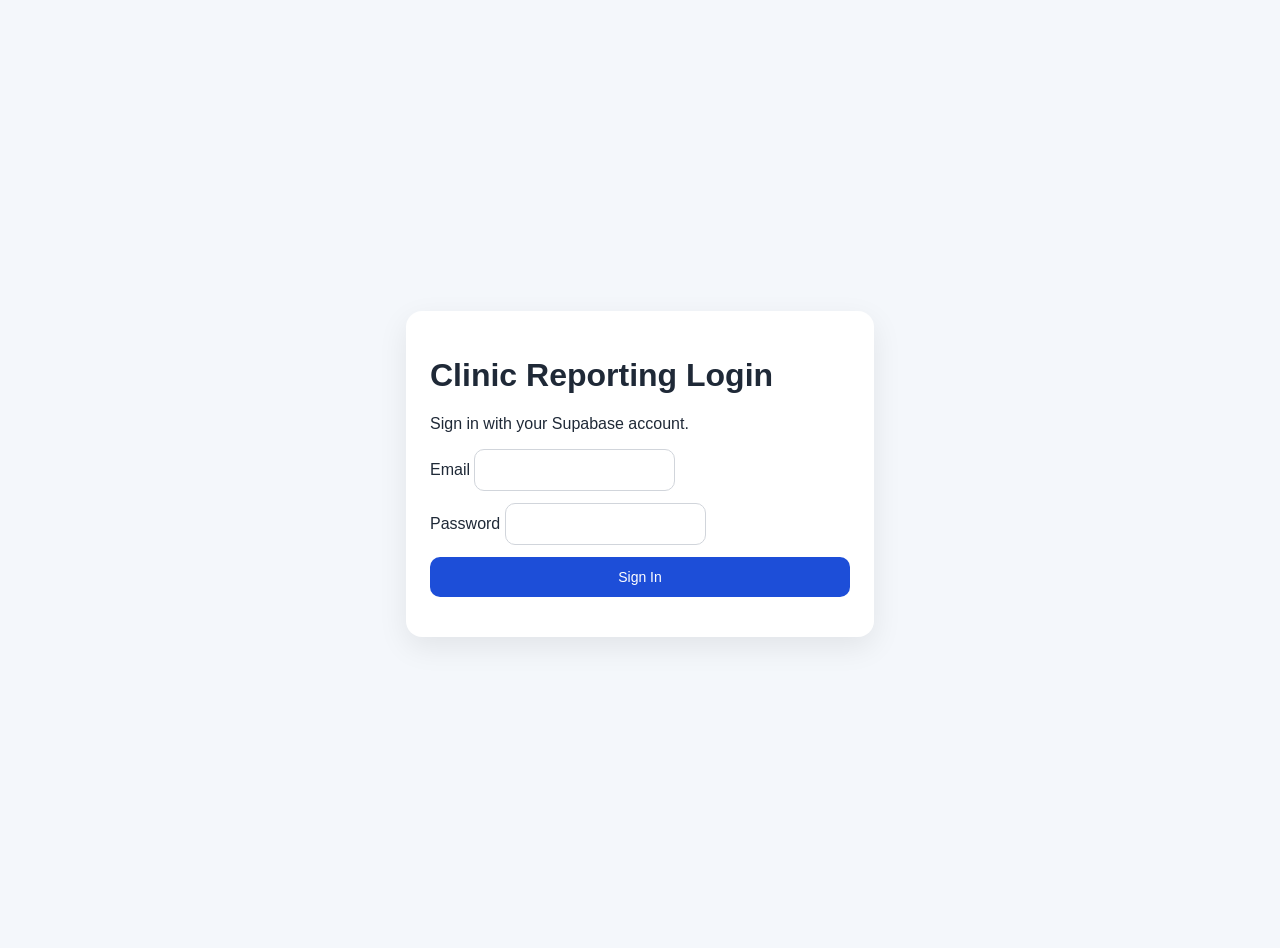
<file: index.html>
<!doctype html>
<html lang="en">
<head>
  <meta charset="utf-8" />
  <meta http-equiv="refresh" content="0; url=./login.html" />
  <meta name="viewport" content="width=device-width, initial-scale=1" />
  <title>Redirecting...</title>
</head>
<body>
  Redirecting to login...
</body>
</html>
</file>
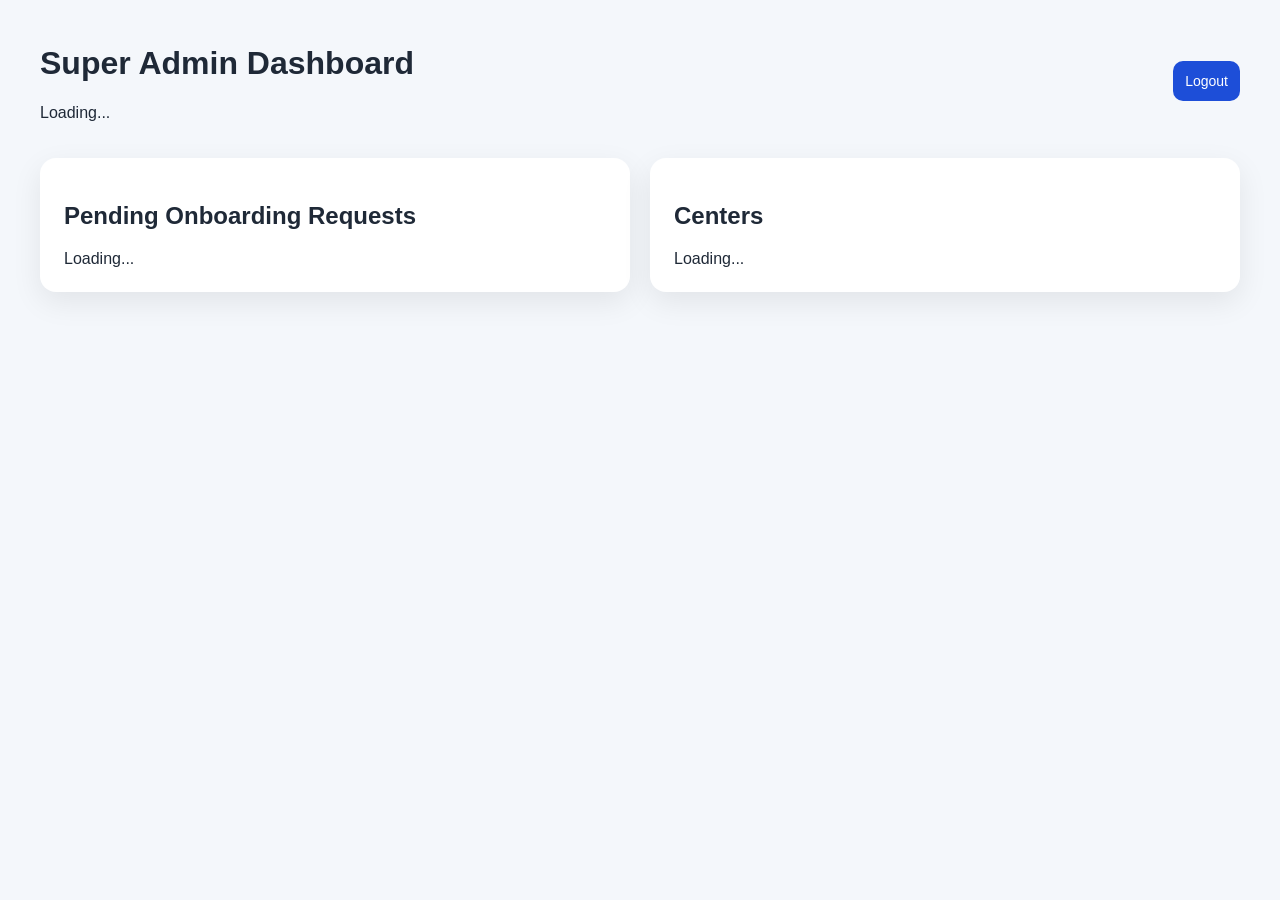
<file: admin.html>
<!doctype html>
<html lang="en">
<head>
  <meta charset="utf-8" />
  <meta name="viewport" content="width=device-width, initial-scale=1" />
  <title>Super Admin Dashboard</title>
  <link rel="stylesheet" href="./css/styles.css" />
</head>
<body>
  <div class="page-shell">
    <header class="topbar">
      <div>
        <h1>Super Admin Dashboard</h1>
        <p id="adminWelcome">Loading...</p>
      </div>
      <button id="logoutBtn">Logout</button>
    </header>

    <main class="dashboard-grid">
      <section class="card">
        <h2>Pending Onboarding Requests</h2>
        <div id="onboardingList">Loading...</div>
      </section>

      <section class="card">
        <h2>Centers</h2>
        <div id="centerList">Loading...</div>
      </section>
    </main>
  </div>

  <script type="module" src="./js/admin.js"></script>
</body>
</html>
</file>
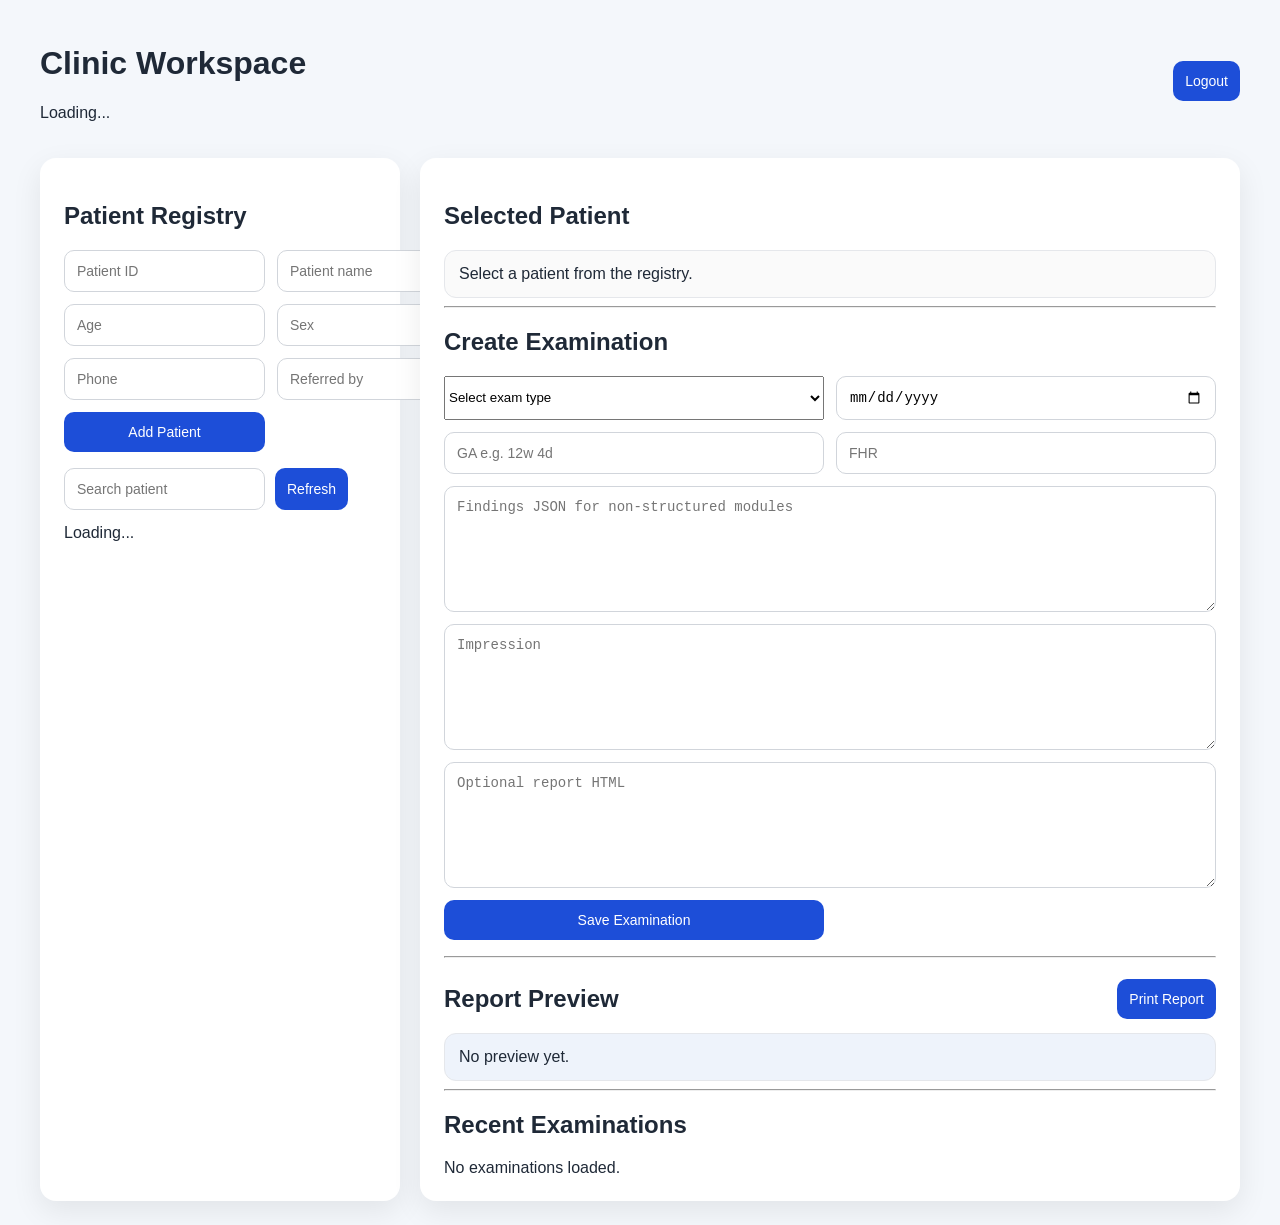
<file: clinic.html>
<!doctype html>
<html lang="en">
<head>
  <meta charset="utf-8" />
  <meta name="viewport" content="width=device-width, initial-scale=1" />
  <title>Clinic Workspace</title>
  <link rel="stylesheet" href="./css/styles.css" />
</head>
<body>
  <div class="page-shell">
    <header class="topbar">
      <div>
        <h1 id="clinicTitle">Clinic Workspace</h1>
        <p id="clinicWelcome">Loading...</p>
      </div>
      <button id="logoutBtn">Logout</button>
    </header>

    <div class="workspace-grid">
      <section class="card sidebar-card">
        <h2>Patient Registry</h2>
        <form id="patientForm" class="form-grid compact-grid">
          <input id="patientUid" placeholder="Patient ID" />
          <input id="patientName" placeholder="Patient name" required />
          <input id="patientAge" placeholder="Age" />
          <input id="patientSex" placeholder="Sex" />
          <input id="patientPhone" placeholder="Phone" />
          <input id="referredBy" placeholder="Referred by" />
          <button type="submit">Add Patient</button>
        </form>
        <p id="patientMsg"></p>
        <div class="toolbar-row">
          <input id="patientSearch" placeholder="Search patient" />
          <button id="refreshPatientsBtn" type="button">Refresh</button>
        </div>
        <div id="patientList" class="scroll-panel">Loading...</div>
      </section>

      <section class="card main-card">
        <h2>Selected Patient</h2>
        <div id="selectedPatientSummary" class="muted-box">Select a patient from the registry.</div>

        <hr />

        <h2>Create Examination</h2>
        <form id="examForm" class="form-grid">
          <select id="examType" required>
            <option value="">Select exam type</option>
            <option value="NT Scan">NT Scan</option>
            <option value="Level II Scan">Level II Scan</option>
            <option value="Routine Biometry">Routine Biometry</option>
            <option value="Obstetric + Doppler">Obstetric + Doppler</option>
          </select>

          <input id="examDate" type="date" />
          <input id="gaText" placeholder="GA e.g. 12w 4d" />
          <input id="fhr" placeholder="FHR" />

          <div id="ntModule" class="full-span nt-module-box" style="display:none;">
            <h3>NT Scan Fields</h3>
            <div class="form-grid compact-grid">
              <input id="ntCrl" placeholder="CRL (mm)" />
              <input id="ntValue" placeholder="NT (mm)" />
              <select id="nasalBone">
                <option value="">Nasal bone</option>
                <option value="present">Present</option>
                <option value="absent">Absent</option>
                <option value="hypoplastic">Hypoplastic</option>
              </select>
              <select id="dvFlow">
                <option value="">Ductus venosus</option>
                <option value="normal">Normal</option>
                <option value="abnormal">Abnormal</option>
              </select>
              <select id="trFlow">
                <option value="">Tricuspid flow</option>
                <option value="normal">Normal</option>
                <option value="regurgitation">Regurgitation</option>
              </select>
              <select id="softMarkers">
                <option value="none">Soft markers</option>
                <option value="none">None</option>
                <option value="present">Present</option>
              </select>
            </div>
            <textarea id="ntNotes" class="full-span" placeholder="Additional NT notes"></textarea>
          </div>

          <div id="level2Module" class="full-span nt-module-box" style="display:none;">
            <h3>Level II Scan Fields</h3>
            <div class="form-grid compact-grid">
              <input id="l2FetalLie" placeholder="Fetal lie" />
              <input id="l2Placenta" placeholder="Placenta" />
              <input id="l2Liquor" placeholder="Liquor" />
              <input id="l2Cervix" placeholder="Cervix" />
              <input id="l2Bpd" placeholder="BPD" />
              <input id="l2Hc" placeholder="HC" />
              <input id="l2Ac" placeholder="AC" />
              <input id="l2Fl" placeholder="FL" />
              <select id="l2Brain">
                <option value="">Brain</option>
                <option value="normal">Normal</option>
                <option value="abnormal">Abnormal</option>
              </select>
              <select id="l2Face">
                <option value="">Face</option>
                <option value="normal">Normal</option>
                <option value="abnormal">Abnormal</option>
              </select>
              <select id="l2Spine">
                <option value="">Spine</option>
                <option value="normal">Normal</option>
                <option value="abnormal">Abnormal</option>
              </select>
              <select id="l2Heart">
                <option value="">Heart</option>
                <option value="normal">Normal</option>
                <option value="abnormal">Abnormal</option>
              </select>
              <select id="l2Abdomen">
                <option value="">Abdomen</option>
                <option value="normal">Normal</option>
                <option value="abnormal">Abnormal</option>
              </select>
              <select id="l2Limbs">
                <option value="">Limbs</option>
                <option value="normal">Normal</option>
                <option value="abnormal">Abnormal</option>
              </select>
              <select id="l2SoftMarkers">
                <option value="none">Soft markers</option>
                <option value="none">None</option>
                <option value="present">Present</option>
              </select>
              <select id="l2MajorAnomaly">
                <option value="none">Major anomaly</option>
                <option value="none">None detected</option>
                <option value="present">Present / suspected</option>
              </select>
            </div>
            <textarea id="l2Notes" class="full-span" placeholder="Additional Level II notes"></textarea>
          </div>

          <textarea id="findingsJson" class="full-span" placeholder="Findings JSON for non-structured modules"></textarea>
          <textarea id="impression" class="full-span" placeholder="Impression"></textarea>
          <textarea id="reportHtml" class="full-span" placeholder="Optional report HTML"></textarea>

          <button type="submit">Save Examination</button>
        </form>

        <p id="examMsg"></p>

        <hr />

        <div class="preview-header-row">
          <h2>Report Preview</h2>
          <button id="printReportBtn" type="button">Print Report</button>
        </div>
        <div id="reportPreview" class="report-preview-card print-shell">No preview yet.</div>

        <hr />

        <h2>Recent Examinations</h2>
        <div id="examList" class="scroll-panel">No examinations loaded.</div>
      </section>
    </div>
  </div>

  <script type="module" src="./js/clinic.js"></script>
</body>
</html>
</file>
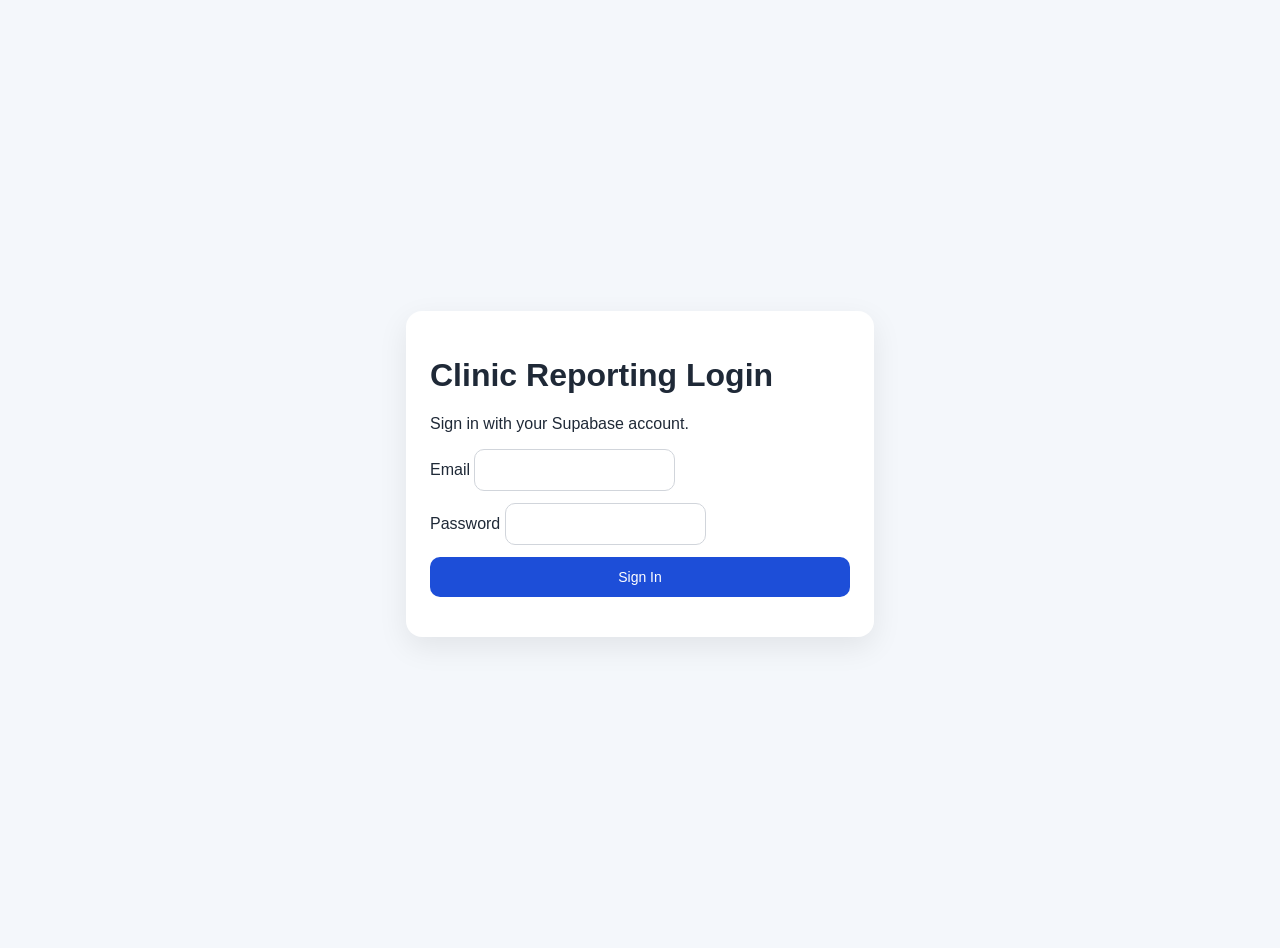
<file: login.html>
<!doctype html>
<html lang="en">
<head>
  <meta charset="utf-8" />
  <meta name="viewport" content="width=device-width, initial-scale=1" />
  <title>Clinic Reporting Login</title>
  <link rel="stylesheet" href="./css/styles.css" />
</head>
<body>
  <div class="page-shell auth-shell">
    <div class="auth-card">
      <h1>Clinic Reporting Login</h1>
      <p>Sign in with your Supabase account.</p>

      <form id="loginForm" class="form-stack">
        <label>
          <span>Email</span>
          <input id="email" type="email" required />
        </label>

        <label>
          <span>Password</span>
          <input id="password" type="password" required />
        </label>

        <button type="submit">Sign In</button>
      </form>

      <p id="loginMsg"></p>
    </div>
  </div>

  <script type="module">
    import { signInWithPassword, getCurrentAppUser } from './js/auth.js';

    const form = document.getElementById('loginForm');
    const msg = document.getElementById('loginMsg');

    async function redirectByRole() {
      const result = await getCurrentAppUser();

      if (!result.user) return;

      if (!result.profile) {
        msg.textContent = 'Profile mapping missing. Contact administrator.';
        return;
      }

      if (!result.profile.is_active) {
        msg.textContent = 'Your account is inactive.';
        return;
      }

      if (result.profile.role === 'super_admin') {
        window.location.href = './admin.html';
        return;
      }

      window.location.href = './clinic.html';
    }

    form.addEventListener('submit', async (e) => {
      e.preventDefault();
      msg.textContent = 'Signing in...';

      const email = document.getElementById('email').value.trim();
      const password = document.getElementById('password').value;

      try {
        await signInWithPassword(email, password);
        await redirectByRole();
      } catch (error) {
        msg.textContent = error.message || 'Login failed';
      }
    });

    redirectByRole();
  </script>
</body>
</html>
</file>
<file: css/styles.css>
body {
  margin: 0;
  font-family: Arial, Helvetica, sans-serif;
  background: #f4f7fb;
  color: #1f2937;
}

.page-shell {
  max-width: 1200px;
  margin: 0 auto;
  padding: 24px;
}

.auth-shell {
  min-height: 100vh;
  display: grid;
  place-items: center;
}

.auth-card,
.card {
  background: white;
  border-radius: 16px;
  padding: 24px;
  box-shadow: 0 10px 30px rgba(0,0,0,0.08);
}

.auth-card {
  width: min(420px, 100%);
}

.topbar {
  display: flex;
  justify-content: space-between;
  gap: 16px;
  align-items: center;
  margin-bottom: 20px;
}

.dashboard-grid {
  display: grid;
  grid-template-columns: 1fr 1fr;
  gap: 20px;
}

.form-stack,
.form-grid {
  display: grid;
  gap: 12px;
}

.form-grid {
  grid-template-columns: 1fr 1fr;
}

input,
button {
  padding: 12px;
  border-radius: 10px;
  border: 1px solid #d1d5db;
  font-size: 14px;
}

button {
  background: #1d4ed8;
  color: white;
  border: none;
  cursor: pointer;
}

.list-row,
.list-card {
  border: 1px solid #e5e7eb;
  border-radius: 12px;
  padding: 12px;
  margin-bottom: 10px;
}

.row-actions {
  display: flex;
  gap: 10px;
}

@media (max-width: 900px) {
  .dashboard-grid,
  .form-grid {
    grid-template-columns: 1fr;
  }
}
.workspace-grid {
  display: grid;
  grid-template-columns: 360px 1fr;
  gap: 20px;
}

.sidebar-card,
.main-card {
  min-height: 70vh;
}

.compact-grid {
  grid-template-columns: 1fr 1fr;
}

.toolbar-row {
  display: flex;
  gap: 10px;
  margin: 14px 0;
}

.scroll-panel {
  max-height: 460px;
  overflow: auto;
  display: grid;
  gap: 10px;
}

.patient-row,
.exam-row {
  text-align: left;
  background: #fff;
  color: #111827;
  border: 1px solid #e5e7eb;
  border-radius: 12px;
  padding: 12px;
  display: grid;
  gap: 4px;
}

.patient-row-active {
  border-color: #1d4ed8;
  box-shadow: 0 0 0 2px rgba(29, 78, 216, 0.1);
}

.muted-box,
.report-preview-card {
  border: 1px solid #e5e7eb;
  border-radius: 12px;
  padding: 14px;
  background: #fafafa;
}

.full-span {
  grid-column: 1 / -1;
  min-height: 100px;
  padding: 12px;
  border-radius: 10px;
  border: 1px solid #d1d5db;
  font-size: 14px;
}

.report-sheet {
  background: #fff;
  border: 1px solid #e5e7eb;
  border-radius: 12px;
  padding: 18px;
}

.report-table-lite {
  width: 100%;
  border-collapse: collapse;
  margin-top: 12px;
}

.report-table-lite th,
.report-table-lite td {
  border: 1px solid #e5e7eb;
  padding: 8px;
  text-align: left;
}

.report-impression {
  margin-top: 16px;
}

@media (max-width: 980px) {
  .workspace-grid,
  .compact-grid {
    grid-template-columns: 1fr;
  }
}
.nt-module-box {
  border: 1px solid #dbe4ff;
  background: #f8fbff;
  border-radius: 14px;
  padding: 14px;
}

.nt-summary-strip {
  display: grid;
  grid-template-columns: 1fr 1fr;
  gap: 12px;
  margin-top: 14px;
}

@media (max-width: 980px) {
  .nt-summary-strip {
    grid-template-columns: 1fr;
  }
}
.preview-header-row {
  display: flex;
  justify-content: space-between;
  align-items: center;
  gap: 12px;
}

.print-shell {
  background: #eef3fb;
}

.branded-report-sheet {
  background: #fff;
  border: 1px solid #d8e2f0;
  border-radius: 14px;
  padding: 24px;
}

.report-brand-header {
  display: flex;
  justify-content: space-between;
  gap: 20px;
  border-bottom: 2px solid #dbe4f0;
  padding-bottom: 14px;
  margin-bottom: 16px;
}

.report-center-name {
  margin: 0;
  color: #153b75;
  font-size: 24px;
}

.report-center-sub {
  margin-top: 4px;
  color: #526277;
  font-size: 13px;
}

.report-center-meta {
  font-size: 13px;
  color: #334155;
  display: grid;
  gap: 4px;
  text-align: right;
}

.report-patient-block {
  display: grid;
  grid-template-columns: 1fr 1fr;
  gap: 10px 18px;
  border: 1px solid #e5e7eb;
  border-radius: 12px;
  padding: 14px;
  margin-bottom: 16px;
  background: #fafcff;
}

.report-section-title {
  font-weight: 700;
  font-size: 15px;
  margin: 16px 0 10px;
  color: #153b75;
}

.branded-table th {
  background: #edf4ff;
}

.branded-impression {
  background: #f8fbff;
  border: 1px solid #dbe4f0;
  border-radius: 12px;
  padding: 14px;
}

.report-sign-row {
  display: flex;
  justify-content: space-between;
  align-items: end;
  gap: 24px;
  margin-top: 24px;
}

.report-note-box {
  flex: 1;
  font-size: 13px;
  color: #475569;
}

.report-sign-box {
  min-width: 220px;
  text-align: center;
}

.sign-line {
  border-top: 1px solid #475569;
  margin: 32px 0 8px;
}

.sign-name {
  font-weight: 700;
}

.sign-role {
  font-size: 13px;
  color: #64748b;
}

@media (max-width: 980px) {
  .report-brand-header,
  .report-sign-row,
  .report-patient-block {
    grid-template-columns: 1fr;
    display: grid;
  }

  .report-center-meta {
    text-align: left;
  }
}

@media print {
  body {
    background: #fff;
  }

  .topbar,
  .sidebar-card,
  .main-card > h2,
  .main-card > hr,
  #examForm,
  #examMsg,
  #examList,
  .preview-header-row button,
  #logoutBtn,
  #patientForm,
  #patientMsg,
  .toolbar-row,
  #patientList,
  #selectedPatientSummary,
  .main-card > :not(.preview-header-row):not(#reportPreview) {
    display: none !important;
  }

  .page-shell,
  .workspace-grid,
  .main-card,
  #reportPreview,
  .branded-report-sheet {
    max-width: 100%;
    width: 100%;
    padding: 0;
    margin: 0;
    box-shadow: none;
    border: none;
    background: #fff;
  }

  .workspace-grid {
    display: block;
  }
}
.level2-module-box {
  border: 1px solid #dbe4ff;
  background: #fffdf8;
  border-radius: 14px;
  padding: 14px;
}
</file>
